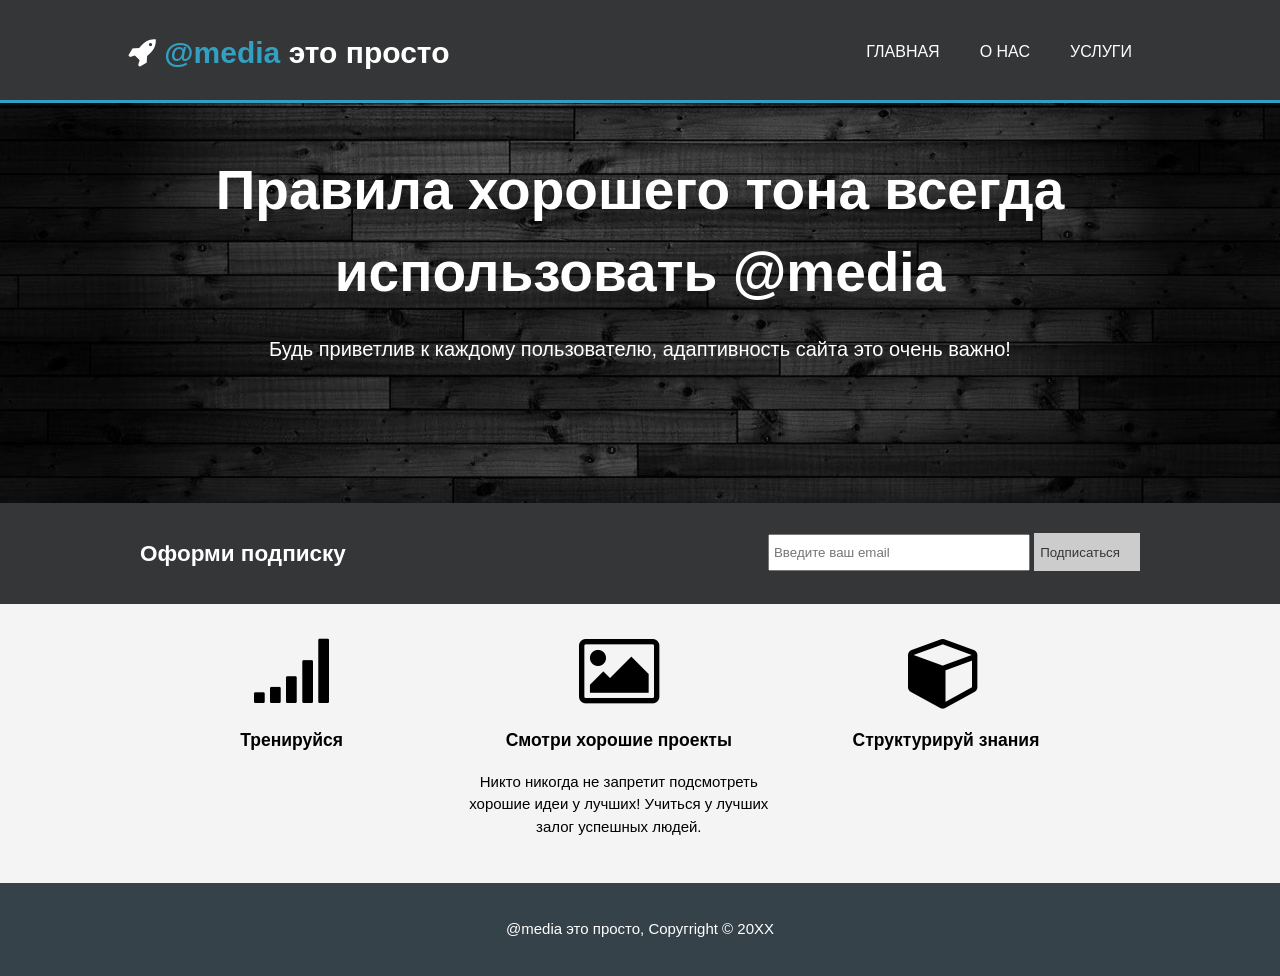
<file: index.html>
<!DOCTYPE html>
<html>
<head>
<meta charset="utf-8">
<meta name="viewport" content="width=device-width">
<meta name="description" content="Пример для изучения правила @media">
<title>@media</title>
<link rel="stylesheet" href="css/style.css">
<link rel="stylesheet" href="css/font-awesome.min.css">
</head>
<body>
<header>
<div class="container">
<div>
<h1><span class="fa fa-rocket"></span> <span class="highlight">@media</span> это просто</h1>
</div>
<nav>
<ul>
<li class="current"><a href="index.html">Главная</a></li>
<li><a href="about.html">О нас</a></li>
<li><a href="services.html">Услуги</a></li>
</ul>
</nav>
</div>
</header>
<section id="showcase">
<div class="container">
<h1>Правила хорошего тона всегда использовать @media</h1>
<p>Будь приветлив к каждому пользователю, адаптивность сайта это очень важно!</p> </div>
</section>
<section id="newsletter"">
<div class="container">
<h1> Оформи подписку</h1>
<form action="">
<input type="email" placeholder= "Введите ваш email">
<button type="submit" class="button_1">Подписаться</button>
</form>
</div>
</section>
<section id="boxes">
<div class="container">
<div class="box">
<span class="fa fa-signal fa-5x"></span> <h3>Тренируйся</h3
<р Только постоянные тренировки повышают твой навык. Если хочешь быть успешным то совершенствуйся!</p> </div>
<div class="box">
<span class="fa fa-photo fa-5x"></span>
<h3>Смотри хорошие проекты</h3>
<p>Никто никогда не запретит подсмотреть хорошие идеи у лучших! Учиться у лучших залог успешных людей.</p>
</div>
<div class="box">
<span class="fa fa-cube fa-5x"></span>
<h3>Структурируй знания </h3
<р необходимо понимать, что нет предела совершенству.
Но не пытайся гнаться за всем, определяй для себя направления!</p>
</div>
</div>
</section>
<footer>
<p>@media это просто, Соругright &copy; 20XX</p>
</footer>
</body>
</html>
</file>
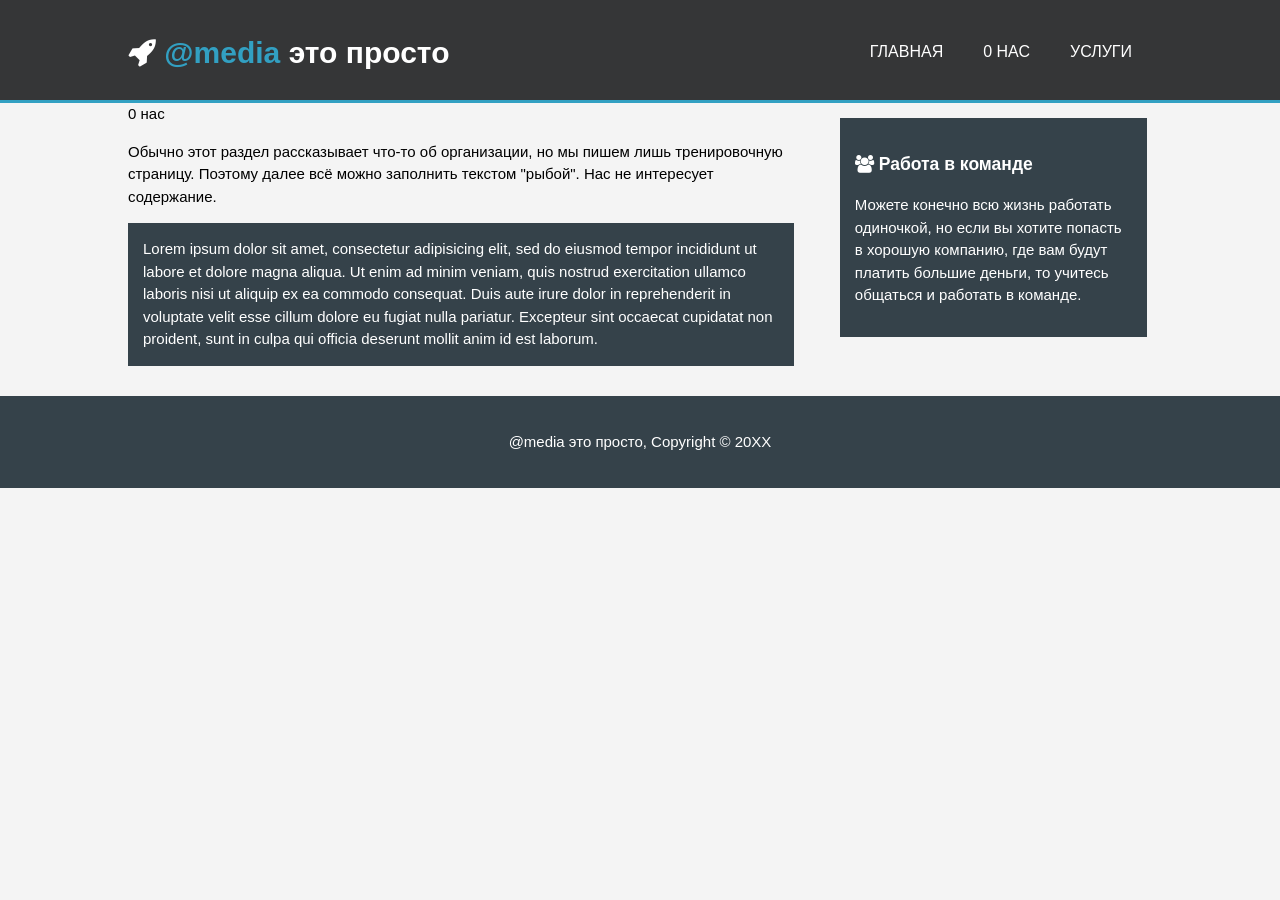
<file: about.html>
<!DOCTYPE html>
<htm1>
<head>
<meta charset="utf-8">
<meta name="viewport" content="width=device-width">
<meta name="description" content="Пример для изучения правила @media">
<title>@media</title>
<link rel="stylesheet" href="css/style.css">
<link rel="stylesheet" href="css/font-awesome.min.css">
</head>
<body>
<header>
<div class="container">
<div>
<h1><span class="fa fa-rocket"></span> <span class="highlight">@media</span> это просто</h1> </div>
<nav>
<ul>
<li><a href="index.html">Главная</a></li>
<li class="current"><a href="about.html">0 нас</a></li>
<li><a href="services.html">Услуги</a></li>
</u1>
</nav>
</div>
</header>
<main>
<div class="container">
<article id="main-col">
<hi class="page-title">0 нас</h1>
<p>
Обычно этот раздел рассказывает что-то об организации, но мы пишем лишь тренировочную страницу.
Поэтому далее всё можно заполнить текстом "рыбой". Нас не интересует содержание.
</p>
<p class="dark">
Lorem ipsum dolor sit amet, consectetur adipisicing elit, sed do eiusmod
tempor incididunt ut labore et dolore magna aliqua. Ut enim ad minim veniam,
quis nostrud exercitation ullamco laboris nisi ut aliquip ex ea commodo
consequat. Duis aute irure dolor in reprehenderit in voluptate velit esse
cillum dolore eu fugiat nulla pariatur. Excepteur sint occaecat cupidatat non
proident, sunt in culpa qui officia deserunt mollit anim id est laborum.
</p>
</article>
<aside id="sidebar">
<div class="dark">
<h3><span class="fa fa-users"></span> Работа в команде </h3>
<p>Можете конечно всю жизнь работать одиночкой, но если вы хотите попасть
в хорошую компанию, где вам будут платить большие деньги,
то учитесь общаться и работать в команде.</p>
</div>
</aside>
</div>
</main>
<footer>
<p>@media это просто, Copyright &copy; 20XX</p>
</footer>
</body>
</htm1>
</file>
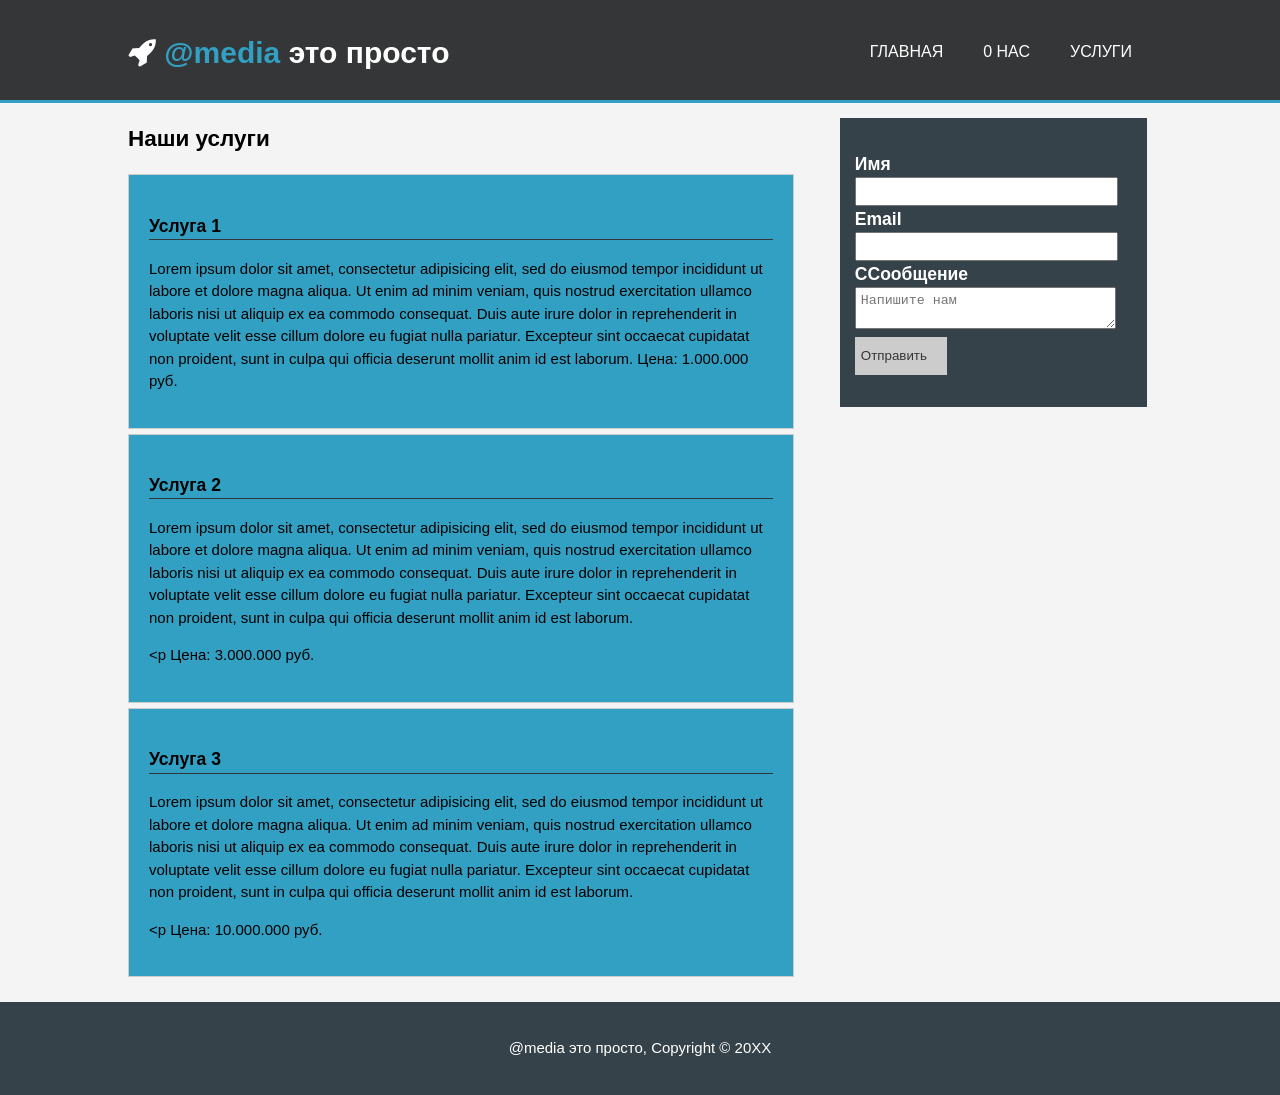
<file: services.html>
<!DOCTYPE html>
<html>
<head>
<meta charset="utf-8">
<meta name="viewport" content="width=device-width">
<meta name="description" content="Пример для изучения правила @media">
<title>@media</title>
<link rel="stylesheet" href="css/style.css">
<link rel="stylesheet" href="css/font-awesome.min.css">
</head>
<body>
<header>
<div class="container">
<div>
<h1><span class="fa fa-rocket"></span> <span class="highlight">@media</span> это просто</h1>
</div>
<nav>
<ul>
<li><a href="index.html">Главная </a></li>
<li><a href="about.html">0 нас</a></li>
<li class="current"><a href="services.html">Услуги</a></li>
</ul>
</nav>
</div>
</header>
<main>
<div class="container">
<article id="main-col">
<h1 class="page-title">Наши услуги</h1>
<ul id="services">
<li>
<h3> Услуга 1</h3>
<p>
Lorem ipsum dolor sit amet, consectetur adipisicing elit, sed do eiusmod
tempor incididunt ut labore et dolore magna aliqua. Ut enim ad minim veniam,
quis nostrud exercitation ullamco laboris nisi ut aliquip ex ea commodo
consequat. Duis aute irure dolor in reprehenderit in voluptate velit esse
cillum dolore eu fugiat nulla pariatur. Excepteur sint occaecat cupidatat non
proident, sunt in culpa qui officia deserunt mollit anim id est laborum.
</p<
<p>Цена: 1.000.000 руб.</p>
</li>
<li>
<h3>Услуга 2</h3>
<p>
Lorem ipsum dolor sit amet, consectetur adipisicing elit, sed do eiusmod
tempor incididunt ut labore et dolore magna aliqua. Ut enim ad minim veniam,
quis nostrud exercitation ullamco laboris nisi ut aliquip ex ea commodo
consequat. Duis aute irure dolor in reprehenderit in voluptate velit esse
cillum dolore eu fugiat nulla pariatur. Excepteur sint occaecat cupidatat non
proident, sunt in culpa qui officia deserunt mollit anim id est laborum.
</p>
<р Цена: 3.000.000 руб.</p>
</li>
<li>
<h3>Услуга 3</h3
<p>
Lorem ipsum dolor sit amet, consectetur adipisicing elit, sed do eiusmod
tempor incididunt ut labore et dolore magna aliqua. Ut enim ad minim veniam,
quis nostrud exercitation ullamco laboris nisi ut aliquip ex ea commodo
consequat. Duis aute irure dolor in reprehenderit in voluptate velit esse
cillum dolore eu fugiat nulla pariatur. Excepteur sint occaecat cupidatat non
proident, sunt in culpa qui officia deserunt mollit anim id est laborum.
</p>
<р Цена: 10.000.000 руб.</p>
</li>
</ul>
</article>
<aside id="sidebar">
<div class="dark">
<h3 Форма связи</h3
<form action="" class="contact">
<div>
<label>Имя</label>
<input type="text">
</div>
<div>
<label>Email</label>
<input type="email">
</div>
<div>
<label>CСообщение</label>
<textarea placeholder="Hапишите нам"></textarea
</div>
<button class="button_1" type="submit">Отправить</button>
</form>
</div>
</aside>
</div>
</main>
<footer>
<p>@media это просто, Соруright &copy; 20XX</p>
</footer>
</htm1>
</file>
<file: css/style.css>
body {
    font: 15px/1.5 Arial, Helvetica, sans-serif; 
    padding: 0; 
    margin: 0; 
    background-color: #f4f4f4;
}
.container {
    width: 80%;
    margin: auto; 
    overflow: hidden;
}
.dark {
    padding: 15px; 
    background: #35424a; 
    color: #ffffff;
    margin-top: 10px;
    margin-bottom: 10px;
}
ul {
    margin: 0;
    padding: 0;
}
/* Header */
header {
    padding-top: 30px;
    background: #353637; 
    color: #ffffff; 
    border-bottom: #32a0c2 3px solid;
    min-height: 70px;
}
header a {
    color: #ffffff;
    text-decoration: none;
    text-transform: uppercase;
    font-size: 16px;
}
header li {
    float: left;
    display: inline;
    padding: 0 20px 0 20px;
}
.container > div {
    float: left;
}
.container > div > h1 {
    margin: 0;
}
header nav {
    float: right;
    margin-top: 10px;
}
.container > div > h1 > span:nth-child(2),
header.current a {
    color: #32a0c2;
    font-weight: bold;
}
header a:hover {
    color: #cccccc;
    font-weight: bold;
}
/* Showcase */
#showcase {
    min-height: 400px;
    background:url('../img/headerbg.jpg') no-repeat center;
    background-size: cover;
    text-align: center;
    color: #ffffff;
}
#showcase h1 {
    margin-top: 100pрх;
    font-size: 55px;
    margin-bottom: 10px;
}
#showcase p {
    font-size: 20px;
}
/* Newsletter */
#newsletter {
    padding: 15px;
    color: #ffffff;
    background: #353637;
}
#newsletter h1 {
    float: left;
}
#newsletter form {
    float: right;
    margin-top: 15px;
}
#newsletter input[type="email"] {
    padding: 4px;
    height: 25px;
    width: 250px;
}
.button_1 {
    height: 38px;
    background: #ccc;
    border: 0;
    padding-left: 20рx;
    padding-right: 20px;
    color: #353637;
}
#boxes {
    margin-top: 20px;
}
#boxes .box {
    float:left;
    text-align: center;
    width: 30%;
    padding: 10px;
}
footer {
    padding: 20px;
    margin-top: 20px;
    color: #ffffff;
    background-color: #35424a;
    text-align: center;
}
/* Sidebar */
aside#sidebar {
    float: right;
    width: 30%;
    padding: 5px;
}
article#main-col {
    float: left;
    width: 65%;
}
aside#sidebar input, aside#sidebar textarea {
    width: 90%;
    padding: 5px;
}
/* Services */
ul#services li {
    list-style: none;
    padding: 20px;
    border: #cccccc solid 1px;
    margin-bottom: 5px;
    background: #32a0c2;
}
ul#services h3{
    border-bottom: #353637 solid 1px;
}
@media (max-width: 768px) {
    .container > div,
    header nav,
    header nav li,
    #newsletter h1,
    #newsletter form,
    #boxes .box,
    article#main-col,
    aside#sidebar {
        float: none;
        text-align: center;
        width: 100%;
    }
header {
    padding-bottom: 20px;
}
#showcase h1 {
    margin-top: 40px;
}
#newsletter button {
    display: block;
    width: 100%;
}
#newsletter form input[type="email"],
.contact input,
.contact textarea,
.contact label{
    width: 100%;
    margin-bottom: 5px;
    }
}
</file>
